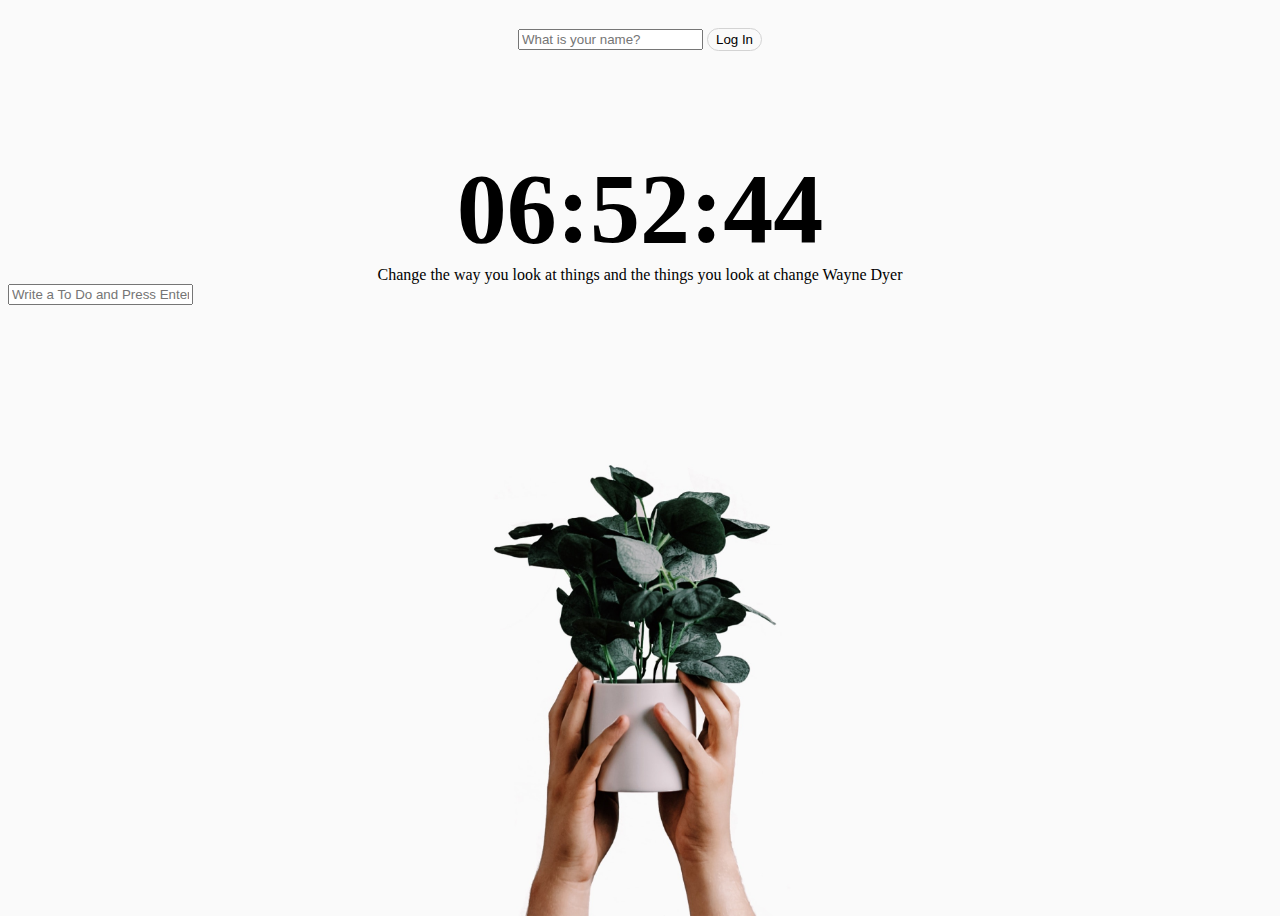
<file: index.html>
<!DOCTYPE html>
<html lang="en">
  <head>
    <meta charset="UTF-8" />
    <meta name="viewport" content="width=device-width, initial-scale=1.0" />
    <link rel="stylesheet" href="css/style.css" />
    <title>Momentum App</title>
  </head>

  <body>
    <form class="hidden" id="login-form">
      <input
        required
        maxlength="15"
        type="text"
        placeholder="What is your name?"
      />

      <input type="submit" value="Log In" class="log"/>
      </form>

      <h2 id="clock">00:00:00</h2>
      
      <h1 id="greeting" class="hidden"></h1>
      
      <div id="quote">
        <span></span>
        <span></span>
      </div>

      <form id="todo-form">
        <input type="text"
        placeholder="Write a To Do and Press Enter"
        required />
      </form> 
      <ul id="todo-list">
      </ul>
    <script src="js/greetings.js"></script>
    <script src="js/clock.js"></script>
    <script src="js/quotes.js"></script>
    <script src="js/todo.js"></script>
  </body>
</html>
</file>
<file: css/style.css>
.hidden {
  display: none;
}

#login-form {
  padding-top: 20px;
  text-align: center;
}

ul {
  list-style: none;
}

body {
  background: url('../img/plant.jpg') center / cover no-repeat;
  height: 100vh; /*화면에 딱 맞게*/
}

button {
  background-color: transparent;
  cursor: pointer;
  border: none;
  border: 1px solid lightgray;
  border-radius: 15px;
  padding: 3px 8px;
  margin: 3px;
  
}

.log {
  background-color: transparent;
  cursor: pointer;
  border: none;
  border: 1px solid lightgray;
  border-radius: 15px;
  padding: 3px 8px;
}

#clock {
  padding-top: 100px;
  font-size: 100px;
  text-align: center;
  margin:auto;
}

#quote {
  text-align: center;
}
</file>
